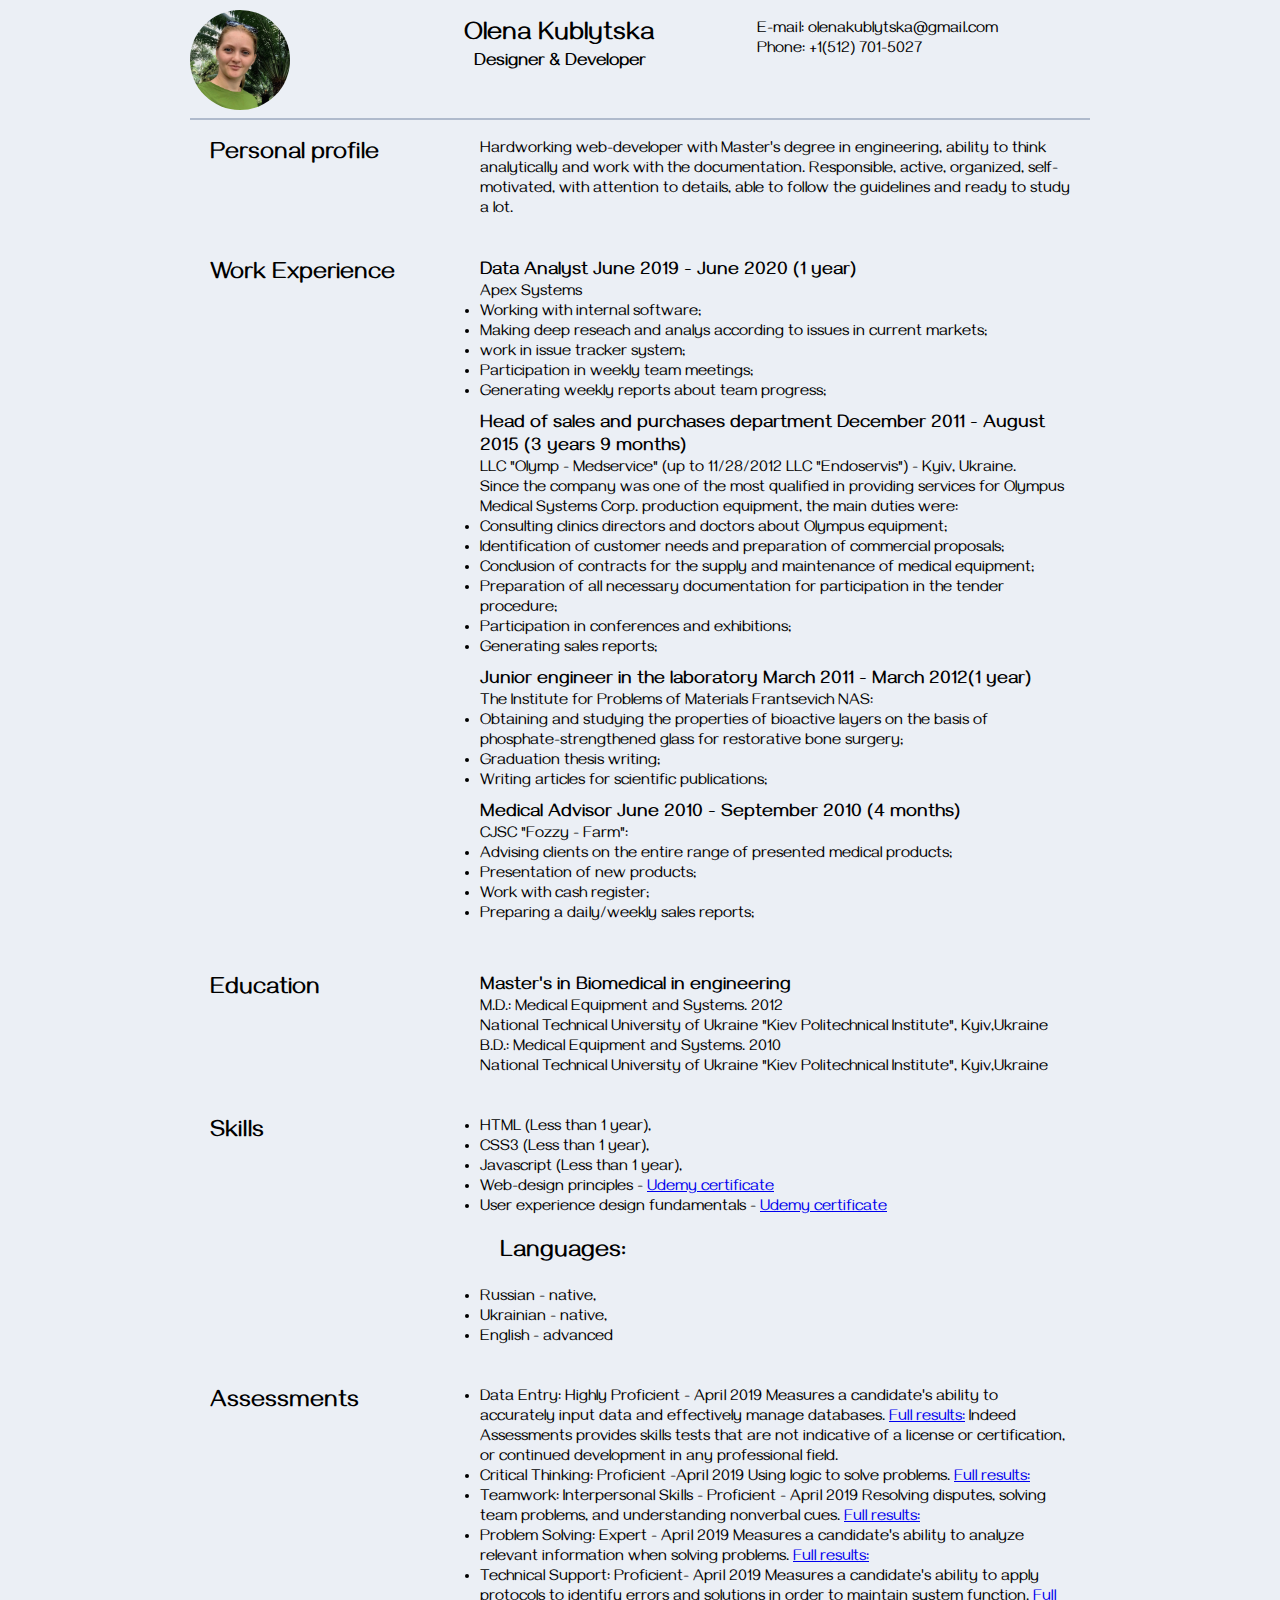
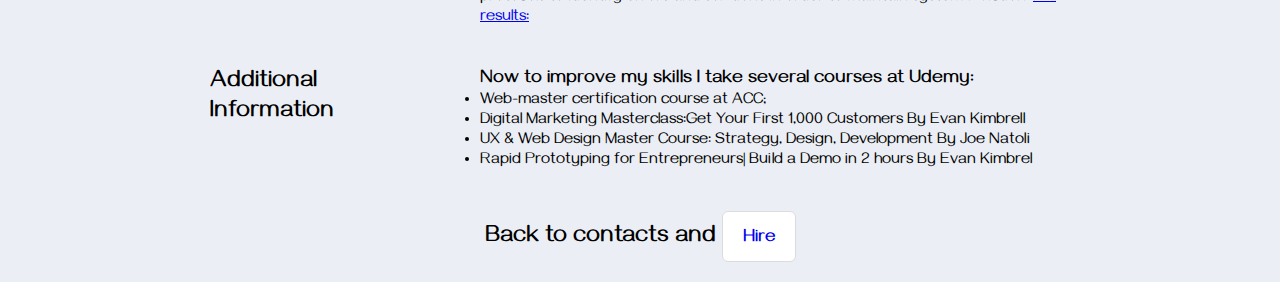
<file: resume2.html>
<!DOCTYPE html>
<html lang="en">
<head>
  <head>
      <meta charset="UTF-8">
      <meta name="viewport" content="width=device-width, initial-scale=1.0">
      <meta http-equiv="X-UA-Compatible" content="ie=edge">
      <meta name="robots" content="all">
      <meta name="keywords" content="newbie first project beginner">
      <link rel="stylesheet" href="css/stylesheet2.css">
      <title>Resume</title>
  </head>
</head>
<body>
  <div class="container">
    <header class="header flex">
      <div class="header-photo">
        <img src="img/IMG_7250.jpg" alt="photo">
      </div>
      <div class="who-is-it">
        <h1 class="header-name">Olena Kublytska</h1>
        <h2 class="header-title">Designer & Developer</h2>
      </div>
      <div class="header-contacts" id="contacts">
        <p>E-mail: olenakublytska@gmail.com</p>
        <p>Phone: +1(512) 701-5027</p>
      </div>
    </header>
    <main>
      <section class="summary flex">
        <h2>Personal profile</h2>
        <p>Hardworking web-developer with Master's degree in engineering, ability to think analytically and work with the
            documentation. Responsible, active, organized, self-motivated, with attention to details, able to follow the
            guidelines and ready to study a lot.
        </p>
      </section>
      <section class="work-experience flex">
          <h2>Work Experience</h2>
          <div class="all-jobs">
            <article class="experience">
                <h3>Data Analyst June 2019 - June 2020 (1 year)
                </h3>
                <p>Apex Systems
                </p>
                <ul>
                    <li>Working with internal software;</li>
                    <li>Making deep reseach and analys according to issues in current markets;</li>
                    <li>work in issue tracker system;</li>
                    <li>Participation in weekly team meetings;</li>
                    <li>Generating weekly reports about team progress;</li>
                </ul>
            </article>
            <article class="experience">
                <h3>Head of sales and purchases department December 2011 - August 2015 (3 years 9 months)
                </h3>
                <p>LLC "Olymp - Medservice" (up to 11/28/2012 LLC "Endoservis") - Kyiv, Ukraine.</p>
                <p>
                    Since the company was one of the most qualified in providing services for Olympus Medical Systems
                    Corp. production equipment, the main duties were:
                </p>
                <ul>
                    <li>Consulting clinics directors and doctors about Olympus equipment;</li>
                    <li>Identification of customer needs and preparation of commercial proposals;</li>
                    <li>Conclusion of contracts for the supply and maintenance of medical equipment;</li>
                    <li>Preparation of all necessary documentation for participation in the tender procedure;</li>
                    <li>Participation in conferences and exhibitions;</li>
                    <li>Generating sales reports;</li>
                </ul>
            </article>
            <article class="experience">
                <h3>Junior engineer in the laboratory March 2011 - March 2012(1 year)
                </h3>
                <p>The Institute for Problems of Materials Frantsevich NAS:</p>
                <ul>
                    <li>Obtaining and studying the properties of bioactive layers on the basis of phosphate-strengthened
                        glass for restorative bone surgery;</li>
                    <li>Graduation thesis writing;</li>
                    <li>Writing articles for scientific publications;</li>
                </ul>
            </article>
            <article class="experience">
                <h3>Medical Advisor June 2010 - September 2010 (4 months)
                </h3>
                <p>CJSC "Fozzy - Farm":</p>
                <ul>
                    <li>Advising clients on the entire range of presented medical products;</li>
                    <li>Presentation of new products;</li>
                    <li>Work with cash register;</li>
                    <li>Preparing a daily/weekly sales reports;</li>
                </ul>
            </article>
          </div>
      </section>
      <section class="education flex">
          <h2>
              <strong>Education</strong>
          </h2>
          <div class="university">
            <h3>Master's in Biomedical in engineering</h3>
            <p>M.D.: Medical Equipment and Systems. 2012</p>
            <p>
                National Technical University of Ukraine "Kiev Politechnical Institute", Kyiv,Ukraine
            </p>
            <p>B.D.: Medical Equipment and Systems. 2010</p>
            <p>
                National Technical University of Ukraine "Kiev Politechnical Institute", Kyiv,Ukraine
          </p>
        </div>
      </section>
      <section class="skills flex">
          <h2><strong>Skills</strong></h2>
          <div class="all-skills">
            <ul>
                <li>HTML (Less than 1 year),</li>
                <li>CSS3 (Less than 1 year),</li>
                <li>Javascript (Less than 1 year),</li>
                <li>Web-design principles - <a href="img/webDesign.jpg">Udemy certificate </a> </li>
                <li>User experience design fundamentals - <a href="img/ux.jpg"> Udemy certificate</a> </li>
            </ul>
            <h2>Languages:</h2>
            <ul>
                <li>Russian - native,</li>
                <li>Ukrainian - native,</li>
                <li>English - advanced</li>
            </ul>
          </div>
      </section>
      <section class="assesments flex">
          <h2> Assessments</h2>
          <div class="results">
            <ul>
                <li>Data Entry: Highly Proficient - April 2019
                    Measures a candidate's ability to accurately input data and effectively manage databases.
                    <a href="https://share.indeedassessments.com/share_assignment/sferrs6kodqvwi-9">Full results:</a>
                    Indeed Assessments provides skills tests that are not indicative of a license or certification, or
                    continued development in any professional field.
                </li>
                <li>Critical Thinking: Proficient -April 2019
                    Using logic to solve problems.
                    <a href="https://share.indeedassessments.com/share_assignment/c-lkbjuse5f0w0kr">Full results:</a>
                </li>
                <li>Teamwork: Interpersonal Skills - Proficient - April 2019
                    Resolving disputes, solving team problems, and understanding nonverbal cues.
                    <a href="https://share.indeedassessments.com/share_assignment/ckmd8kcchvu4buud">Full results:
                    </a>
                </li>
                <li>Problem Solving: Expert - April 2019
                    Measures a candidate's ability to analyze relevant information when solving problems.
                <a href="https://share.indeedassessments.com/share_assignment/xkwxayxob-somtks"> Full results:</a></li>
                <li>Technical Support: Proficient- April 2019
                    Measures a candidate's ability to apply protocols to identify errors and solutions in order to maintain
                    system function.
                <a href="https://share.indeedassessments.com/share_assignment/ezzs8bwb86w-y4j4">Full results:</a></li>
            </ul>
          </div>
      </section>
      <section class="additional flex">
          <h2>Additional Information</h2>
          <div class="improving">
            <h3>Now to improve my skills I take several courses at Udemy:</h3>
            <ul>
                <li>Web-master certification course at ACC;</li>
                <li>Digital Marketing Masterclass:Get Your First 1,000 Customers
                  By Evan Kimbrell</li>
                <li>UX & Web Design Master Course: Strategy, Design, Development By Joe Natoli</li>
                <li>Rapid Prototyping for Entrepreneurs| Build a Demo in 2 hours By Evan Kimbrel</li>
            </ul>
          </div>
      </section>
    </main>
    <footer>
        <h2>Back to contacts and <a href="#contacts">Hire</a></h2>
    </footer>
  </div>
</body>
</html>
</file>
<file: css/stylesheet2.css>
@import url('https://fonts.googleapis.com/css?family=Gayathri:100,400,700&display=swap');

*{
  box-sizing: border-box;
  margin: 0;
  padding: 0;
  background-color: #ebeff5;
  font-family: 'Gayathri', sans-serif;
}
.flex{
  display: flex;
  justify-content: flex-start;
}
.container{
  margin: 0 auto;
  padding: 0;
  width: 900px;
}
.header{
  border-bottom: #afbacc 2px solid;
  padding-top: 10px;
}
.header-photo{
  flex-grow: 1;
}
.header-photo img{
  border-radius: 50%;
  width: 100px;
}
.who-is-it{
  padding: 10px;
  text-align: center;
  flex-grow: 2;
}

.header-name{
  font-size: 26px;
}
.header-title{
  font-size: 18px;
}
.header-contacts{
  flex-grow: 1;
  padding: 10px;
}

.summary h2,
.work-experience h2,
.education h2,
.skills h2,
.assesments h2,
.additional h2 {
  flex: 30%;
  padding: 20px;
}
.summary p,
.work-experience .all-jobs,
.education .university,
.all-skills,
.assesments .results,
.additional .improving {
  padding: 20px;
  flex: 70%;
}
.all-jobs .experience{
  padding-bottom: 10px;
}

footer{
  text-align: center;
  padding: 20px;

}
footer h2 a{
  background-color:#ffffff;
  border-radius: 6px;
  border: 1px solid #dcdcdc;
  display: inline-block;
  cursor: pointer;
  font-size: 18px;
  font-weight: 700;
  padding: 16px 20px 11px 20px;
  text-decoration: none;
  text-shadow: 0px 1px 0px #ffffff;
}

.index-header{
  text-align: center;
  padding: 20px;
}
.index-header h1{
  font-size: 26px;
}
.index-header section article h2{
  font-size: 18px;
}
.more-info section{
  flex: 50%;
}
footer .family{
  width: 831px;
  border: 3px solid #8e99ab;
  border-radius: 3px;
  box-shadow: 3px 3px 3px #8e99ab; 
}
  

#branding a {
  color: #ffffff;
  text-decoration: none;
  text-transform: uppercase;
  font-size: 16px;
}

.navbar li {
  display: inline;
  padding: 0 20px 0 20px;
  text-decoration: none;
}

#branding {
  float: left;
      margin: 0;
      padding: 15px;
}
.navbar{
  padding: 30px;
  float: right;
}
.navbar li a {
  color: #333131;
  text-decoration: none;
  text-transform: uppercase;
  font-size: 16px;
}
#branding h1 {
  margin: 0;
}
.navbar ul {
  float: right;
  margin-top: 15px;
}
#showcase .container,
#skillset .container,
#contacts .container{
  display: flex;
}
#showcase .container{
  justify-content: space-between;
}
.showcase-photo{
  padding: 20px;
}
.showcase-photo img{
  width: 360px;
  border: 3px solid #8e99ab;
  border-radius: 3px;
  box-shadow: 3px 3px 3px #8e99ab;
}
.showcase-description{
  padding: 20px;
  color: #35424a;
}
#skillset .container{
    flex-flow: row wrap;
    justify-content: space-around;
}
.box{
   padding: 5px;
   margin-top: 10px;
   width: 230px;
   height: 282px;
}
#showcase h2 {
  margin-top: 100px;
  font-size: 30px;
  margin-bottom: 10px;
}

#showcase p {
  font-size: 20px;
}

#contacts .container{
  background-color: #8e99ab;
}
.project-screenshot img{
  width: 250px;
}
#portfolio h2{
      padding: 15px;
}
#portfolio-block h2{
  text-align: center;
}
#portfolio-block .container{
  display: flex;
  flex-direction: row;
  flex-wrap: wrap;
  align-content: flex-start;
}
#portfolio-block .item{
  width: 30%;
  padding: 1%;
}
</file>
